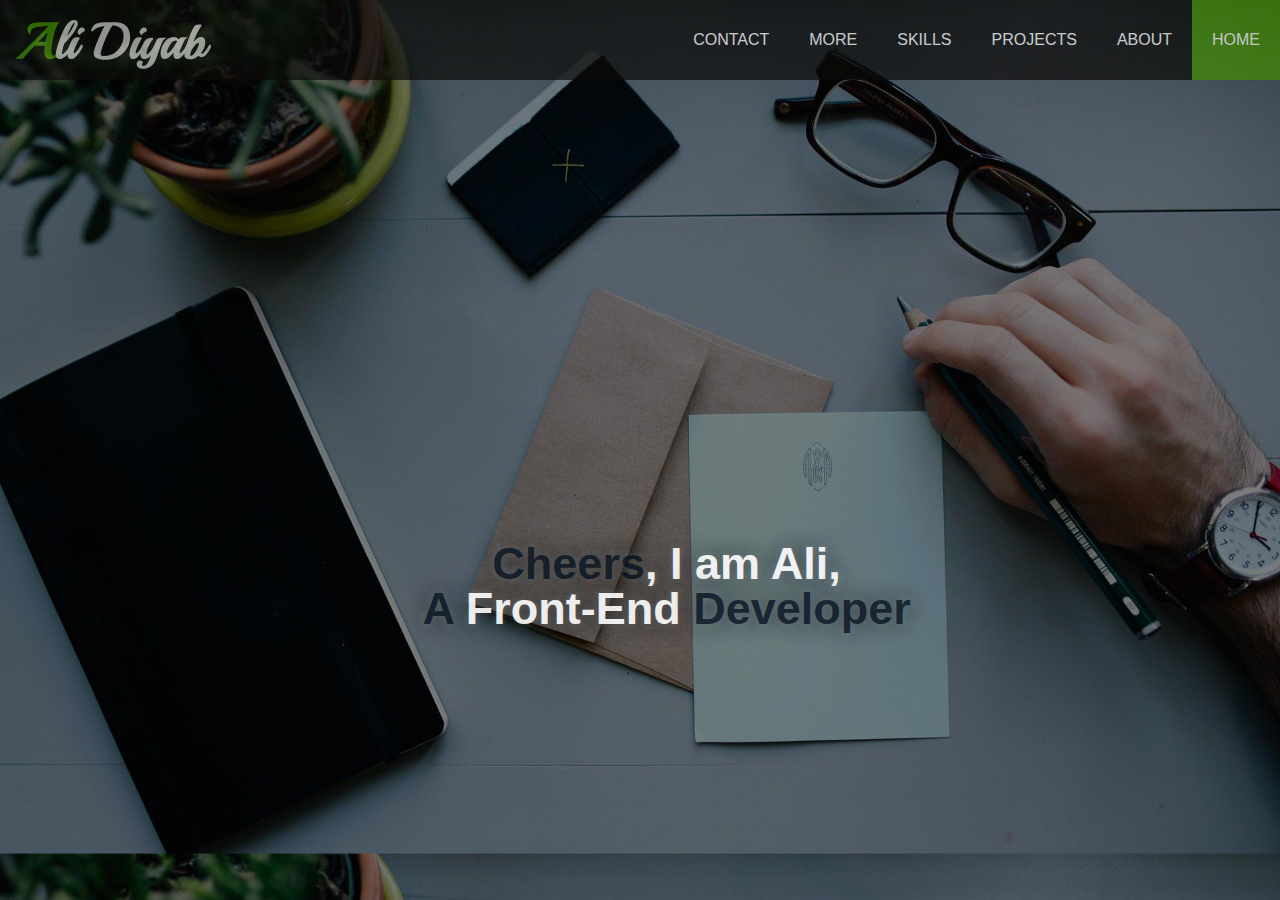
<file: index.html>
<!DOCTYPE html>
<html>
<head>
	<title>Home Page</title>
	<script src="js/jquery-3.1.1.min.js"></script>
	<!--  -->
	<link rel="stylesheet" href="css/index.css">
	<!--  -->
	<link href='https://fonts.googleapis.com/css?family=Montserrat:400,700' rel='stylesheet' type='text/css'>
	<link href='https://fonts.googleapis.com/css?family=Open+Sans:400,300,300italic,400italic,600,600italic,700,700italic,800,800italic' rel='stylesheet' type='text/css'>
	<link href='https://fonts.googleapis.com/css?family=Playball' rel='stylesheet' type='text/css'>
</head>
<body>
	<!-- navigation -->
	<div id="maindiv">
		<div id="navdiv">
			<ul>
				<h1 class="myName">Ali Diyab</h1>
				<li class='active'><a href='index.html'>HOME</a></li>
				<li><a href='about.html'>ABOUT</a></li>
				<li><a href='projects.html'>PROJECTS</a></li>
				<li><a href='skills.html'>SKILLS</a></li>
				<li><a href='more.html'>MORE</a></li>
				<li><a href='contact.html'>CONTACT</a></li>
			</ul>
		</div>
	</div>
	<!-- Header -->
	<header>
		<div class="banner" id="banner">		
			<div class="parallax text-center">
				<div class="parallax-pattern-overlay">
					<div class="container text-center">
						<div class="style-text">
							<p><strong>Cheers</strong>, I am Ali,<br><strong>A</strong> Front-End <strong> Developer</strong>
						</div>
					</div>
				</div>
			</div>
		</div>	
	</header>
</body>
</html>
</file>
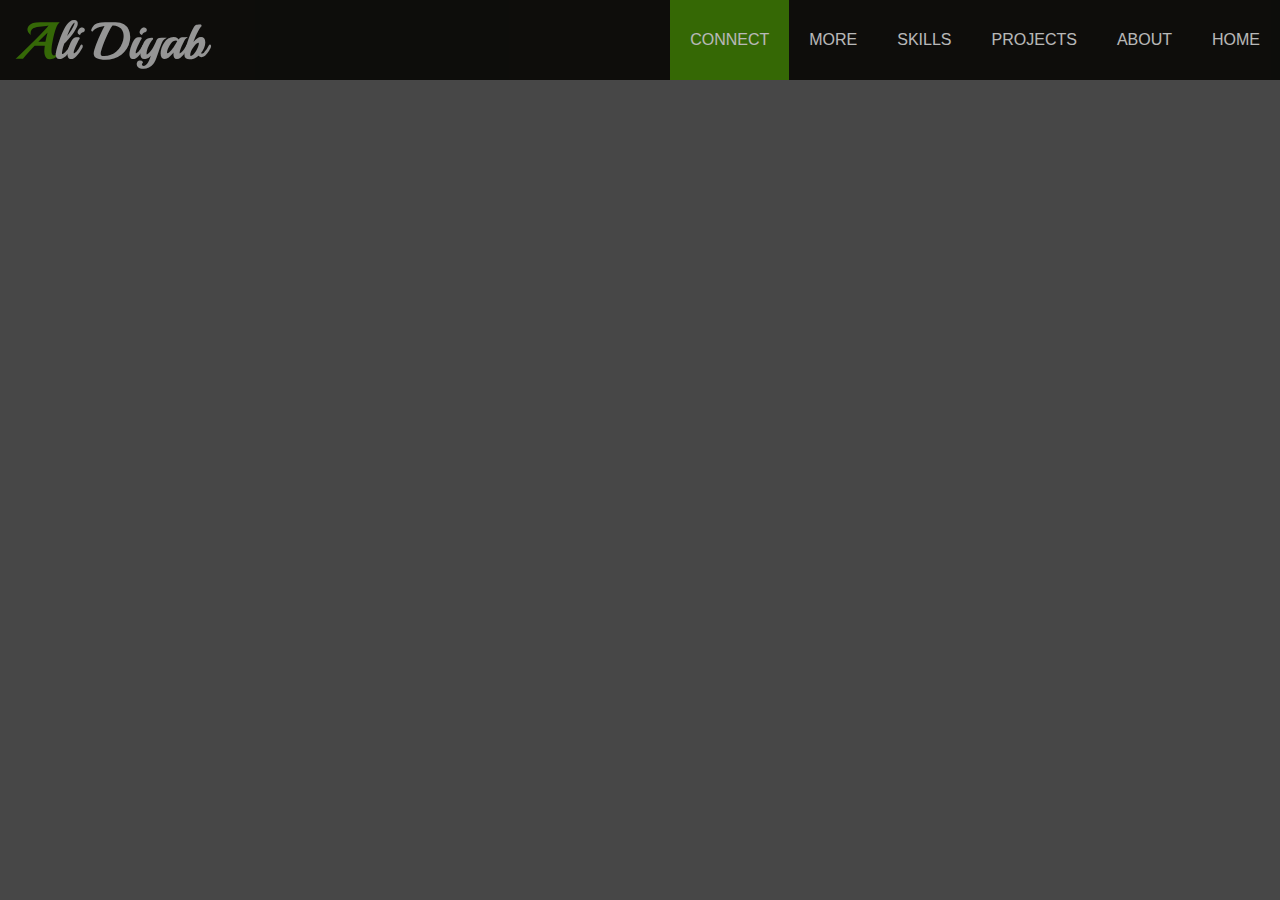
<file: connect.html>
<!DOCTYPE html>
<html>
<head>
	<title>Home Page</title>
	<script src="js/jquery-3.1.1.min.js"></script>
	<!--  -->
	<link rel="stylesheet" href="css/connect.css">
	<!--  -->
	<link rel="stylesheet" href="https://maxcdn.bootstrapcdn.com/font-awesome/4.7.0/css/font-awesome.min.css">
	<link href='https://fonts.googleapis.com/css?family=Montserrat:400,700' rel='stylesheet' type='text/css'>
	<link href='https://fonts.googleapis.com/css?family=Open+Sans:400,300,300italic,400italic,600,600italic,700,700italic,800,800italic' rel='stylesheet' type='text/css'>
	<link href='https://fonts.googleapis.com/css?family=Playball' rel='stylesheet' type='text/css'>
</head>
<body>
	<!-- navigation -->
	<div id="maindiv">
		<div id="navdiv">
			<ul>
				<h1 class="myName">Ali Diyab</h1>
				<li><a href='index.html'>HOME</a></li>
				<li><a href='about.html'>ABOUT</a></li>
				<li><a href='projects.html'>PROJECTS</a></li>
				<li><a href='skills.html'>SKILLS</a></li>
				<li><a href='more.html'>MORE</a></li>
				<li class='active'><a href='connect.html'>CONNECT</a></li>
			</ul>
		</div>
	</div>

</body>
</html>
</file>
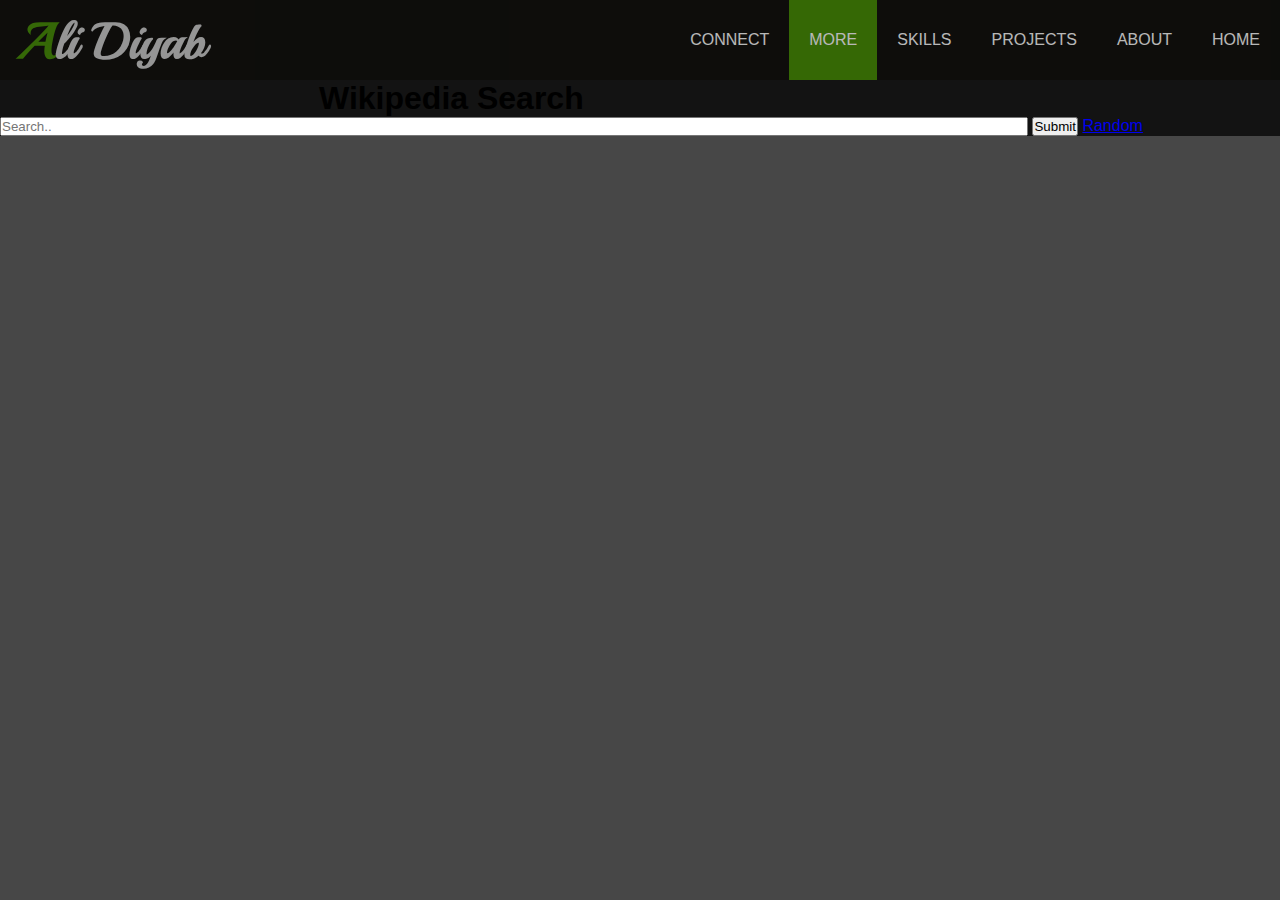
<file: more.html>
<!DOCTYPE html>
<html>
<head>
	<title>Home Page</title>
	<script src="js/jquery-3.1.1.min.js"></script>
	<!--  -->
	<link rel="stylesheet" href="css/more.css">
	<!--  -->
	<link rel="stylesheet" href="https://maxcdn.bootstrapcdn.com/font-awesome/4.7.0/css/font-awesome.min.css">
	<link href='https://fonts.googleapis.com/css?family=Montserrat:400,700' rel='stylesheet' type='text/css'>
	<link href='https://fonts.googleapis.com/css?family=Open+Sans:400,300,300italic,400italic,600,600italic,700,700italic,800,800italic' rel='stylesheet' type='text/css'>
	<link href='https://fonts.googleapis.com/css?family=Playball' rel='stylesheet' type='text/css'>
</head>
<body>
	<!-- navigation -->
	<div id="maindiv">
		<div id="navdiv">
			<ul>
				<h1 class="myName">Ali Diyab</h1>
				<li><a href='index.html'>HOME</a></li>
				<li><a href='about.html'>ABOUT</a></li>
				<li><a href='projects.html'>PROJECTS</a></li>
				<li><a href='skills.html'>SKILLS</a></li>
				<li class='active'><a href='more.html'>MORE</a></li>
				<li><a href='connect.html'>CONNECT</a></li>
			</ul>
		</div>
	</div>
	<div class="container">
		<h1>Wikipedia Search</h1>
		 <input id="searchTerm" name="search" placeholder="Search..">
		 <button id='search' type="button" class ="btn btn-primary">Submit</button>
		 <a href="https://en.wikipedia.org/wiki/Special:Random" class="btn btn-primary">Random</a>
	</div>
	<script src="https://bootswatch.com/bower_components/bootstrap/dist/js/bootstrap.min.js"></script>
	<script src=js/more.js></script>
</body>
</html>
</file>
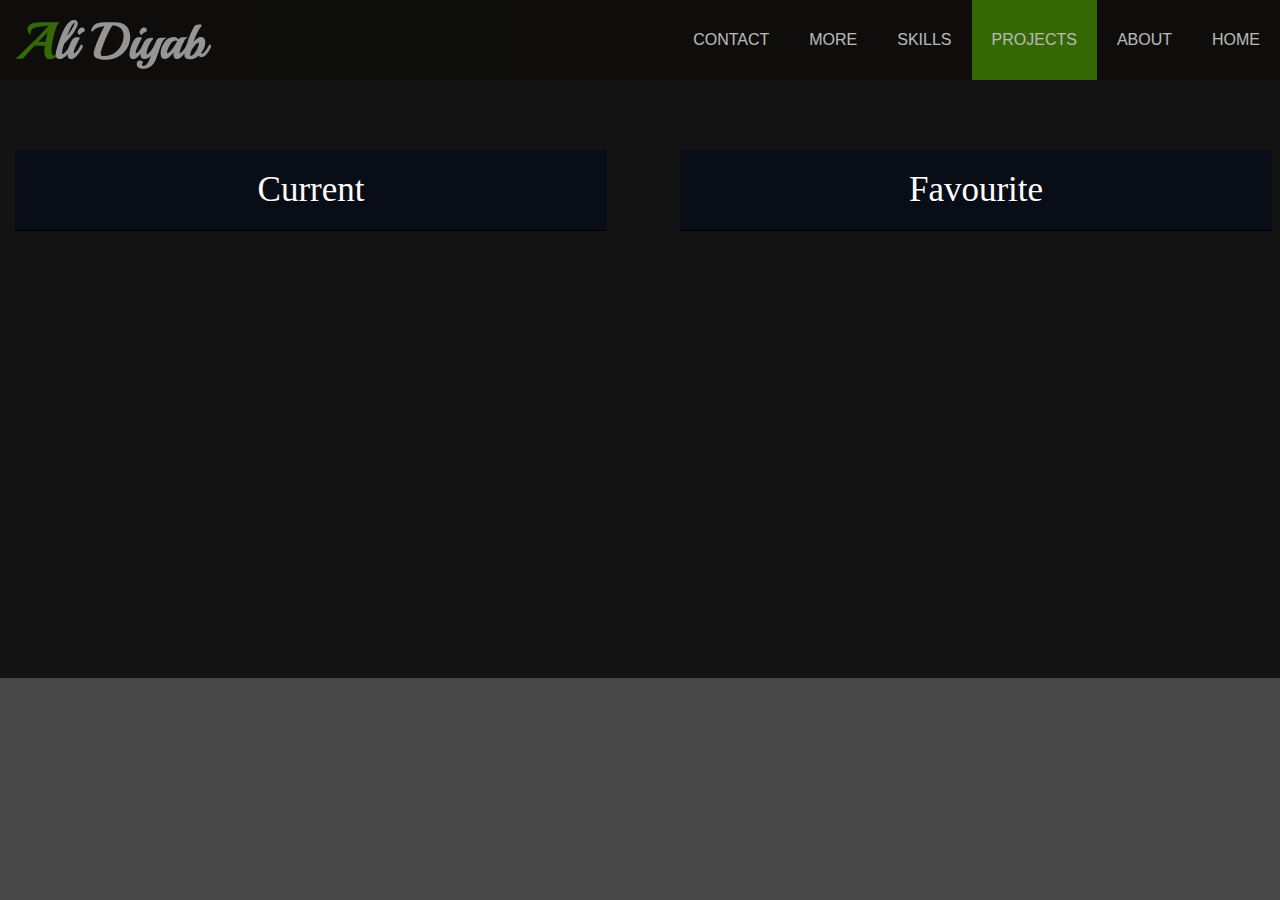
<file: projects.html>
<!DOCTYPE html>
<html>
<head>
	<title>Projects</title>
	<script src="js/jquery-3.1.1.min.js"></script>
	<!--  -->	
	<link rel="stylesheet" href="css/projects.css">
	<!--  -->
	<link href='https://fonts.googleapis.com/css?family=Montserrat:400,700' rel='stylesheet' type='text/css'>
	<link href='https://fonts.googleapis.com/css?family=Open+Sans:400,300,300italic,400italic,600,600italic,700,700italic,800,800italic' rel='stylesheet' type='text/css'>
	<link href='https://fonts.googleapis.com/css?family=Playball' rel='stylesheet' type='text/css'>
</head>
<body>
	<!-- navigation -->
	<div id="maindiv">
		<div id="navdiv">
			<ul>
				<h1 class="myName">Ali Diyab</h1>
				<li><a href='index.html'>HOME</a></li>
				<li><a href='about.html'>ABOUT</a></li>
				<li class='active'><a href='projects.html'>PROJECTS</a></li>
				<li><a href='skills.html'>SKILLS</a></li>
				<li><a href='more.html'>MORE</a></li>
				<li><a href='contact.html'>CONTACT</a></li>
			</ul>
		</div>
	</div>

	<div class="container">
		<div class="row">
			<div class="col-mid-12">
				<a href="#" id="currentProjects" class="projects-link">
					Current
				</a>
				<a href="#" id="favouriteProjects" class="projects-link">
					Favourite
				</a>
				<ul class="btn-1" hidden="">
					<li> <a href="https://github.com/alidiyab/re-coded-ajax-example-02">regex-basics-readme-re-coded-000</a></li>
				</ul>
			</div>
		</div>
		<div class="currentPro" id="row">
			<div class="col-mid-12">
				<ul id="projects"> </ul>
			</div>
		</div>
	</div>
	<script src="js/projects.js"></script>
</body>
</html>
</file>
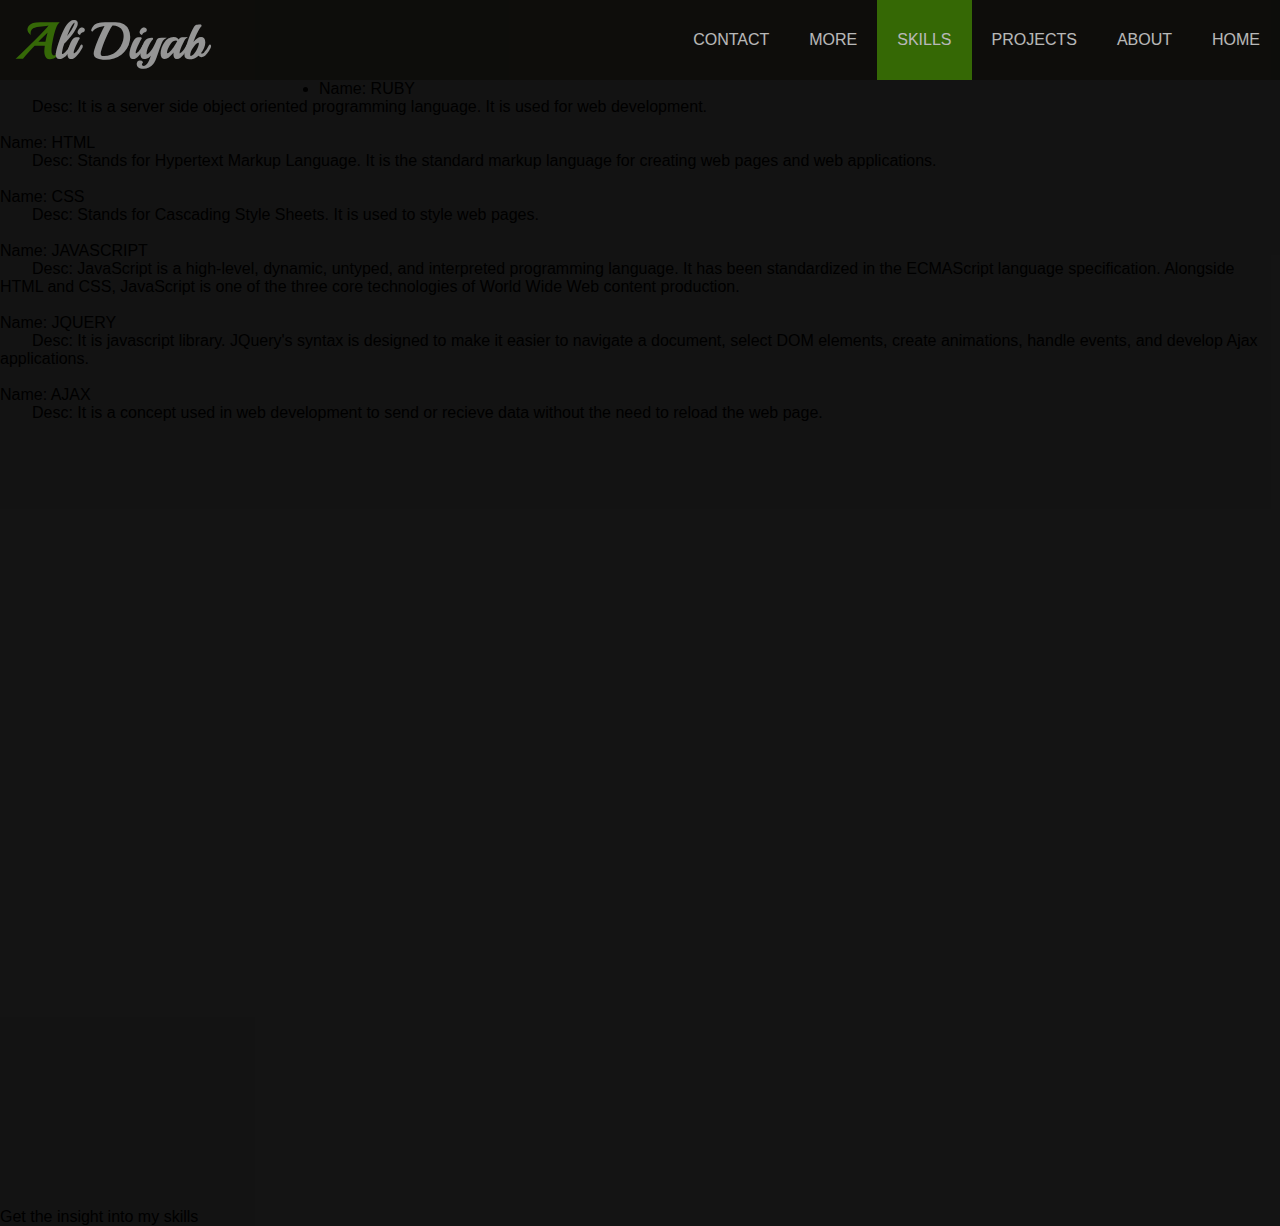
<file: skills.html>
<!DOCTYPE html>
<html>
<head>
	<title>Skills</title>
	<script src="js/jquery-3.1.1.min.js"></script>
	<!--  -->
	<link rel="stylesheet" href="css/skills.css">
	<!--  -->
	<link rel="stylesheet" href="https://maxcdn.bootstrapcdn.com/font-awesome/4.7.0/css/font-awesome.min.css">
	<link href='https://fonts.googleapis.com/css?family=Montserrat:400,700' rel='stylesheet' type='text/css'>
	<link href='https://fonts.googleapis.com/css?family=Open+Sans:400,300,300italic,400italic,600,600italic,700,700italic,800,800italic' rel='stylesheet' type='text/css'>
	<link href='https://fonts.googleapis.com/css?family=Playball' rel='stylesheet' type='text/css'>
</head>
<body>
	<!-- navigation -->
	<div id="maindiv">
		<div id="navdiv">
			<ul>
				<h1 class="myName">Ali Diyab</h1>
				<li><a href='index.html'>HOME</a></li>
				<li><a href='about.html'>ABOUT</a></li>
				<li><a href='projects.html'>PROJECTS</a></li>
				<li class='active'><a href='skills.html'>SKILLS</a></li>
				<li><a href='more.html'>MORE</a></li>
				<li><a href='contact.html'>CONTACT</a></li>
			</ul>
		</div>
	</div>
	<!-- __________________________ -->

	<div class="container"></div>
	<div id="form-area">

	</div>
	<script src="js/skills.js"></script>
</body>
</html>
Get the insight into my skills
</file>
<file: css/index.css>
/*Navbar style*/

html,body {
	/*	background:rgba(0, 0, 0, 0.72);*/
	background-image: url(../img/intro-bg.jpg);
	background-size: 100%;
	font-family: arial, sans-serif;
}
img{
	size: 100%;
}
*{
	padding: 0px;
	margin: 0px
}
#navdiv{
	opacity: 0.7;
	filter: (opacity=70)
}
#navdiv ul{
	width: 100%; 
	height: 80px;
	background: #0c0b09;
	line-height: 80px;
	color: white;
	margin-right: 15px;
}
#navdiv ul a{

	text-decoration: none;
	color: white;
	padding: 20px;
}
#navdiv ul li{
	list-style-type: none;
	display: inline-block;
	float: right;
}

#navdiv ul li:hover{
	background: #448d00;
	transition: all 0.40s;
}
#navdiv h1{
	width: 300px; 
	float: left;
	cursor: pointer;
	margin-left: 15px;
}
#navdiv ul li.active{
	background:#448d00!important;
}

/*_____________________________________________*/

.style-text{
	margin-left: 33%;
	margin-top:36%;
	font-family: 'Archivo Black', sans-serif;
	line-height: 1.1;
	font-size:45px;
	line-height:1.0;
	font-weight: 500;
	color: white;
	text-align: center;
	font-weight: bold;
	text-shadow: 0 0 20px rgb(43, 62, 64),
	-1px 20px 8px rgba(255,255,255,0.3);
	opacity: 0.9;
	position: absolute;
	text-shadow: 0 0 20px rgba(8, 16, 25, 0.85), 0 0 8px rgba(255,255,255,0.3);

}

strong {
	font-weight: 700;
	color: rgba(4, 17, 31, 0.85);
	font-weight: bolder;
	font-weight: inherit;
	font-weight: bold;
}

.myName{
	font-weight:700;
	font-family:'Playball',cursive;
	font-size:50px;
	color:#ccc;
	margin-left: 72%;
	padding:2px;
}
.myName::first-letter {
	color:#448D02;
}
</file>
<file: css/connect.css>
/*Navbar style*/

html,body {
	background:rgba(0, 0, 0, 0.72);
font-family: arial, sans-serif;
}
*{
	padding: 0px;
	margin: 0px
}
#navdiv{
	opacity: 0.7;
	filter: (opacity=70)
}
#navdiv ul{
width: 100%; 
height: 80px;
background: #0c0b09;
line-height: 80px;
color: white;
margin-right: 15px;
}
#navdiv ul a{

	text-decoration: none;
	color: white;
	padding: 20px;
}
#navdiv ul li{
	list-style-type: none;
	display: inline-block;
	float: right;
}

#navdiv ul li:hover{
  background: #448d00;
  transition: all 0.40s;
}
#navdiv h1{
	width: 300px; 
	float: left;
	cursor: pointer;
	margin-left: 15px;
}
#navdiv ul li.active{
	background:#448d00!important;
}

.myName{
	font-weight:700;
	font-family:'Playball',cursive;
	font-size:50px;
	color:#ccc;
	margin-left: 72%;
	padding:2px;
}
.myName::first-letter {
	color:#448D02;
}
</file>
<file: css/more.css>
/*Navbar style*/

html,body {
	background:rgba(0, 0, 0, 0.72);
font-family: arial, sans-serif;
}
*{
	padding: 0px;
	margin: 0px
}
#navdiv{
	opacity: 0.7;
	filter: (opacity=70)
}
#navdiv ul{
width: 100%; 
height: 80px;
background: #0c0b09;
line-height: 80px;
color: white;
margin-right: 15px;
}
#navdiv ul a{

	text-decoration: none;
	color: white;
	padding: 20px;
}
#navdiv ul li{
	list-style-type: none;
	display: inline-block;
	float: right;
}

#navdiv ul li:hover{
background: #448d00;
transition: all 0.40s;
}
#navdiv h1{
	width: 300px; 
	float: left;
	cursor: pointer;
	margin-left: 15px;
}
#navdiv ul li.active{
	background:#448d00!important;
}

.myName{
	font-weight:700;
	font-family:'Playball',cursive;
	font-size:50px;
	color:#ccc;
	margin-left: 72%;
	padding:2px;
}
.myName::first-letter {
	color:#448D02;
}

/*_____________ wikipedia serach ______________*/

input {
  width:80%;
}
.heading {
  border-radius:25px;
  margin:1%;
  padding:1%;
  display:inline-block;
  font-family:'Lobster';
}

.heading img {
  background-color:#0099cc;
  border-radius:25px;
  display:inline-block;
  font-family:'Lobster';
  width:50%;
}
</file>
<file: css/projects.css>
/*Navbar style*/

html,body {
  background:rgba(0, 0, 0, 0.72);
  font-family: arial, sans-serif;
}
*{
  padding: 0px;
  margin: 0px
}
#navdiv{
  opacity: 0.7;
  filter: (opacity=70)
}
#navdiv ul{
  width: 100%; 
  height: 80px;
  background: #0c0b09;
  line-height: 80px;
  color: white;
  margin-right: 15px;
}
#navdiv ul a{

  text-decoration: none;
  color: white;
  padding: 20px;
}
#navdiv ul li{
  list-style-type: none;
  display: inline-block;
  float: right;
}

#navdiv ul li:hover{
  background: #448d00;
  transition: all 0.40s;
}
#navdiv h1{
  width: 300px; 
  float: left;
  cursor: pointer;
  margin-left: 15px;
}
#navdiv ul li.active{
  background:#448d00!important;
}

.myName{
  font-weight:700;
  font-family:'Playball',cursive;
  font-size:50px;
  color:#ccc;
  margin-left: 72%;
  padding:2px;
}
.myName::first-letter {
  color:#448D02;
}

/*_________ links __________*/

.container #currentProjects{
 position:absolute;
 top:150px;
 left:15px;
 font-size: 35px;
 text-decoration:none;  
}
.container #favouriteProjects{
 position:absolute;
 top:150px;
 left:680px;
 font-size: 35px;
 text-decoration:none;  
}
.projects-link {
  text-align: center;
  position: relative;
  background-color: #090d17;
  padding: 20px 40px;
  box-shadow: rgba(0,0,0,1) 0 1px 0;
  text-shadow: rgba(0,0,0,.4) 0 1px 0;
  color: white;
  font-size: 24px;
  font-family: Georgia, serif;
  text-decoration: none;
  vertical-align: middle;
}
.projects-link:hover {
 background: #4186ab;
 color: #000000;
}
.projects-link:active {
 border: #1b435e;
 background: #1b435e;
}	

.projects-link{
 width: 40%;
 margin-top: 0px;
}

.projects-link:hover{
 background: #4186ab;
 color: #000000;
}

#row{
  height: 448px;
  flex-direction: column ;
  justify-content: center ;
  align-items: center ;
  padding-top: 150px;
  padding-left: 543px;
  width: 8em;
  text-align: left;
  font-family: 'Teko', sans-serif;
  font-weight: 600;
}


/*___________________________________*/

#result-current{
 width:320px;
}
#result-current ul {
  font-style:italic;
  font-family:Georgia, Times, serif;
  font-size:24px;
  color:#bfe1f1;
}
#result-current ul li{
 display:block;
}

#result-current ul li a{
  padding:8px;
  font-style:normal;
  font-family:Arial;
  font-size:13px;
  color:#eee;
  border-left: 1px solid #999;
}
</file>
<file: css/skills.css>
/*Navbar style*/

html,body {
	background:rgba(0, 0, 0, 0.72);
	font-family: arial, sans-serif;
}
*{
	padding: 0px;
	margin: 0px
}
#navdiv{
	opacity: 0.7;
	filter: (opacity=70)
}
#navdiv ul{
	width: 100%; 
	height: 80px;
	background: #0c0b09;
	line-height: 80px;
	color: white;
	margin-right: 15px;
}
#navdiv ul a{

	text-decoration: none;
	color: white;
	padding: 20px;
}
#navdiv ul li{
	list-style-type: none;
	display: inline-block;
	float: right;
}

#navdiv ul li:hover{
	background: #448d00;
	transition: all 0.40s;
}
#navdiv h1{
	width: 300px; 
	float: left;
	cursor: pointer;
	margin-left: 15px;
}
#navdiv ul li.active{
	background:#448d00!important;
}

#form-area{
	background-color: rgb(71, 71, 71);
	width: 100%;
	margin-top: 60%;
	text-align: center;
}

.myName{
	font-weight:700;
	font-family:'Playball',cursive;
	font-size:50px;
	color:#ccc;
	margin-left: 72%;
	padding:2px;
}
.myName::first-letter {
	color:#448D02;
}
</file>
